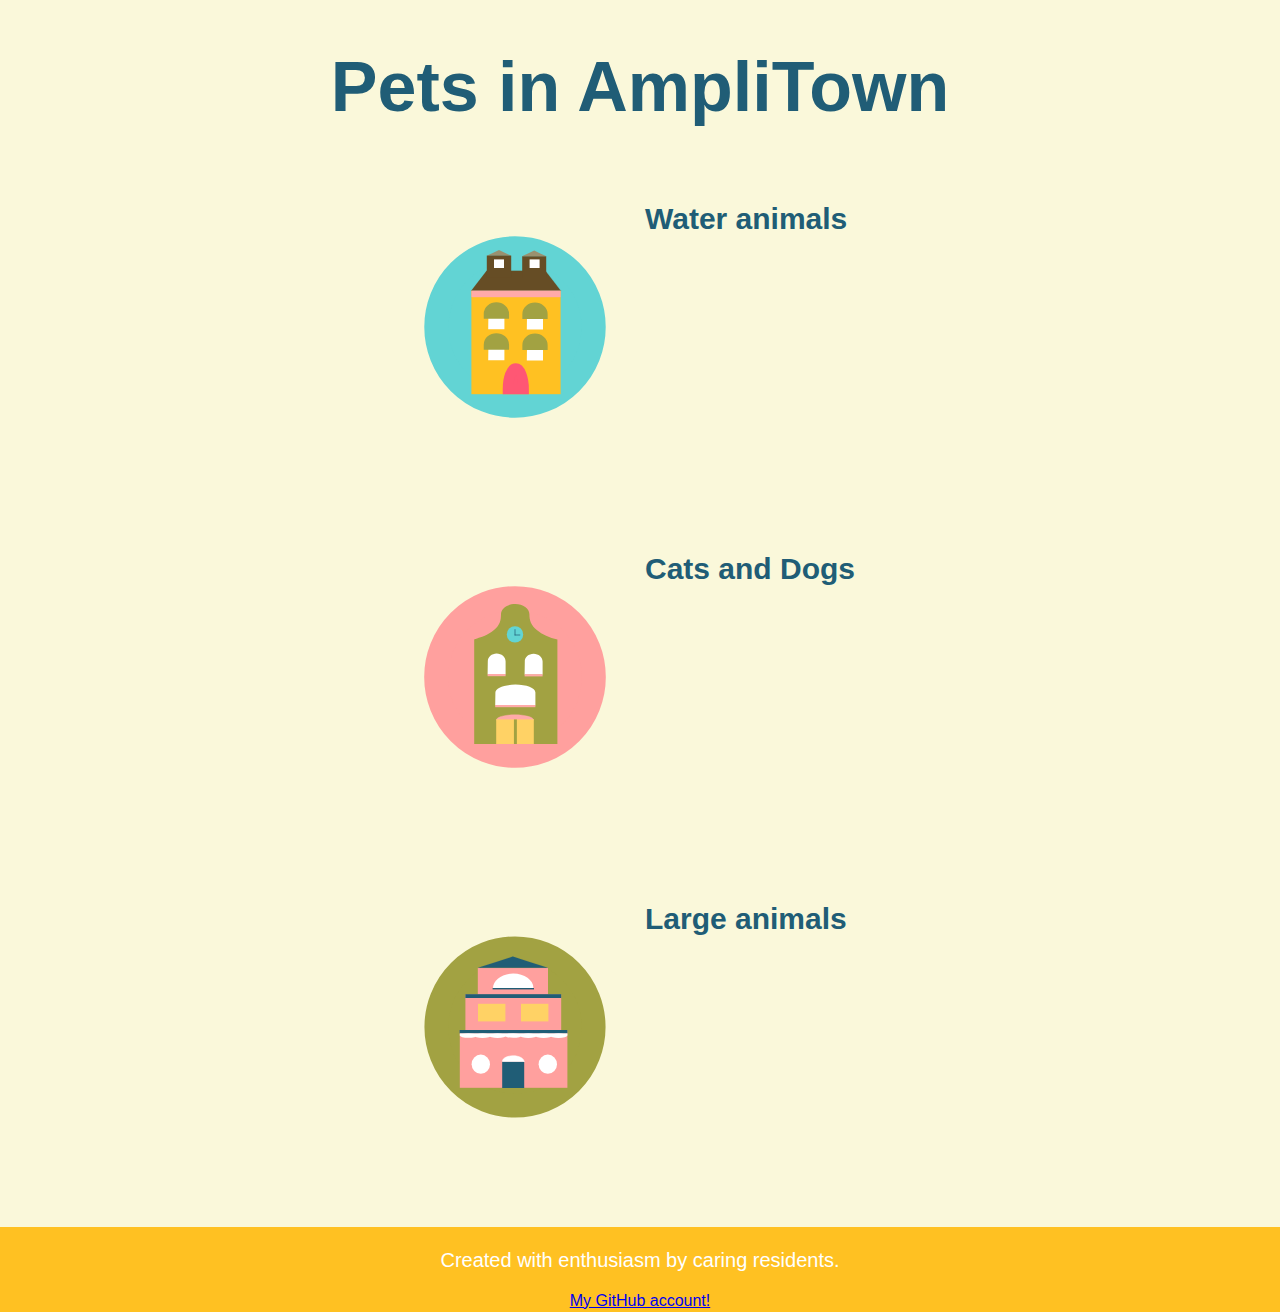
<file: shop.html>
<!DOCTYPE html>
<html lang="en">

<head>
    <meta charset="UTF-8">
    <meta http-equiv="X-UA-Compatible" content="IE=edge">
    <meta name="viewport" content="width=device-width, initial-scale=1.0">
    <title>AmpliTown</title>
    <link rel="stylesheet" href="./styles.css" />
</head>

<body>
    <header class="primary-header">
        <h1 class="main-heading">Pets in AmpliTown</h1>
    </header>
    <main class="primary-main">
        <section class="store-section">
            <img class="building" src="./images/townsleep.svg" alt="sleep room" height="300cm" width="700cm">
            <div class="store-details">
                <h2 class="category-heading">Water animals</h2>
            </div>
        </section>
        <section class="store-section">
            <img class="building" src="./images/townfood.svg" alt="food" height="300cm" width="700cm">
            <div class="store-details">
                <h2 class="category-heading">Cats and Dogs</h2>
            </div>
        </section>
        <section class="store-section">
            <img class="building" src="./images/townshop.svg" alt="shop" height="300cm" width="700cm">
            <div class="store-details">
                <h2 class="category-heading">Large animals</h2>
            </div>
        </section>
    </main>
    <footer class="primary-footer">
        <p class="created-by">
            Created with enthusiasm by caring residents.
        </p>
        <a href="https://github.com/konvaleriia">
            My GitHub account!
        </a>
    </footer>

</body>

</html>
</file>
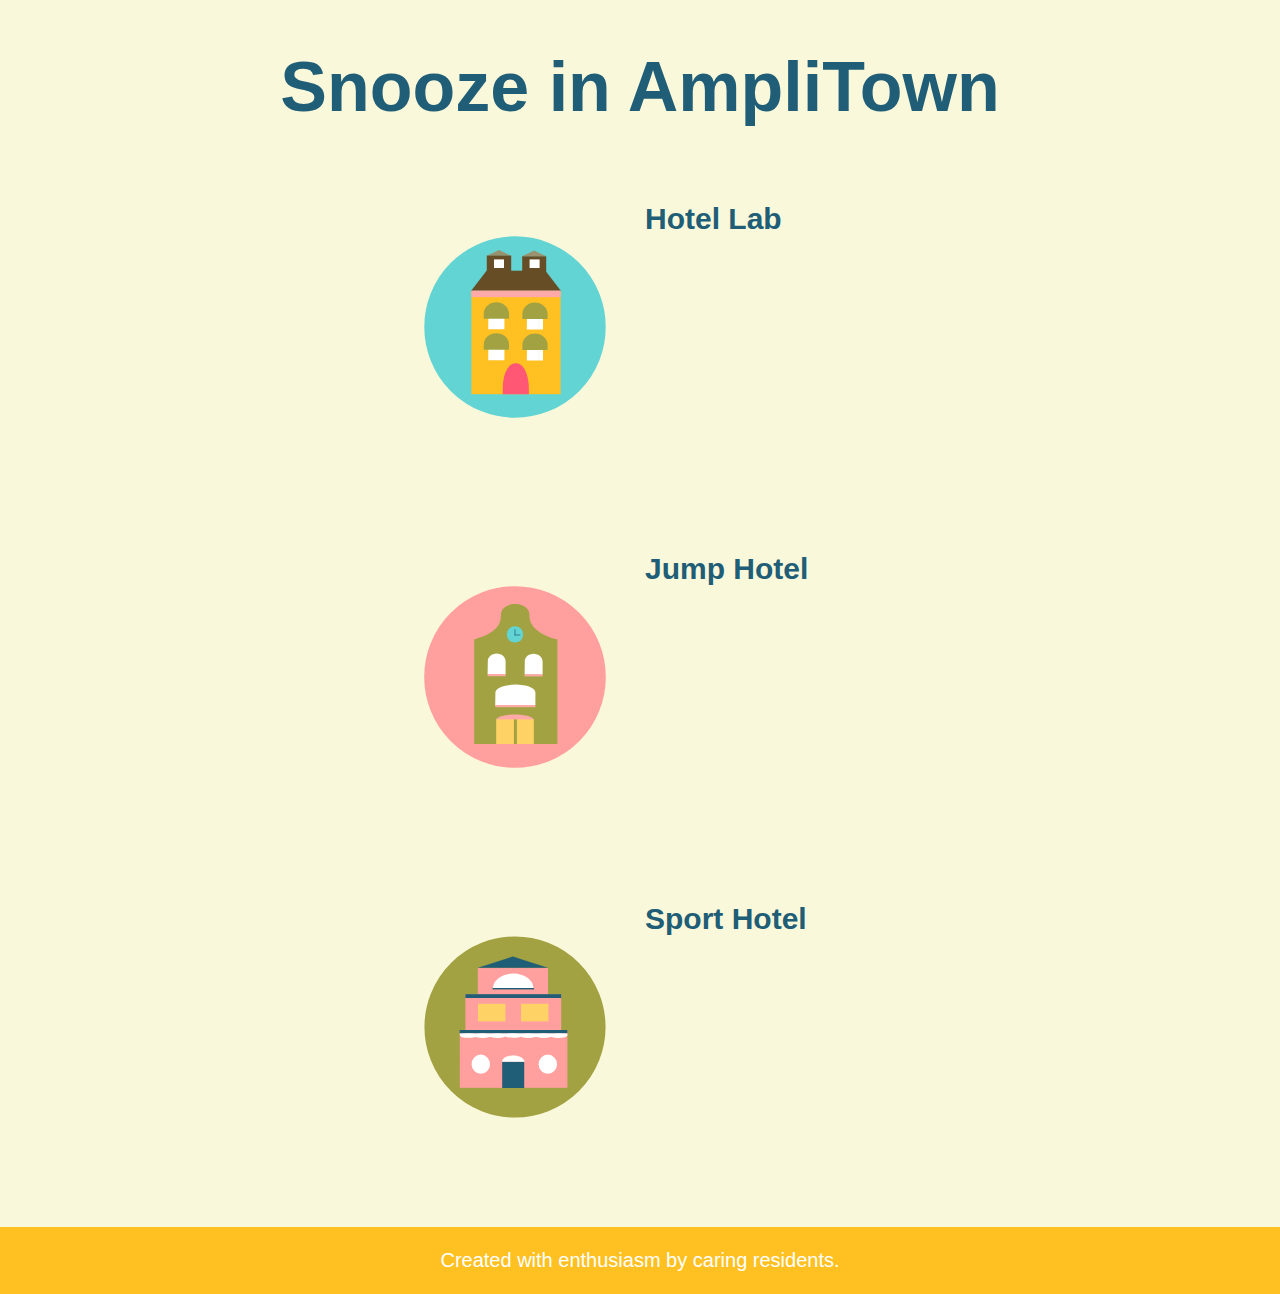
<file: snooze.html>
<!DOCTYPE html>
<html lang="en">

<head>
    <meta charset="UTF-8">
    <meta http-equiv="X-UA-Compatible" content="IE=edge">
    <meta name="viewport" content="width=device-width, initial-scale=1.0">
    <title>AmpliTown</title>
    <link rel="stylesheet" href="./styles.css" />
</head>

<body>
    <header class="primary-header">
        <h1 class="main-heading">Snooze in AmpliTown</h1>
    </header>
    <main class="primary-main">
        <section class="store-section">
            <img class="building" src="./images/townsleep.svg" alt="sleep room" height="300cm" width="700cm">
            <div class="store-details">
                <h2 class="category-heading">Hotel Lab</h2>
            </div>
        </section>
        <section class="store-section">
            <img class="building" src="./images/townfood.svg" alt="food" height="300cm" width="700cm">
            <div class="store-details">
                <h2 class="category-heading">Jump Hotel</h2>
            </div>
        </section>
        <section class="store-section">
            <img class="building" src="./images/townshop.svg" alt="shop" height="300cm" width="700cm">
            <div class="store-details">
                <h2 class="category-heading">Sport Hotel</h2>
            </div>
        </section>
    </main>
    <footer class="primary-footer">
        <p class="created-by">
            Created with enthusiasm by caring residents.
        </p>
    </footer>

</body>

</html>
</file>
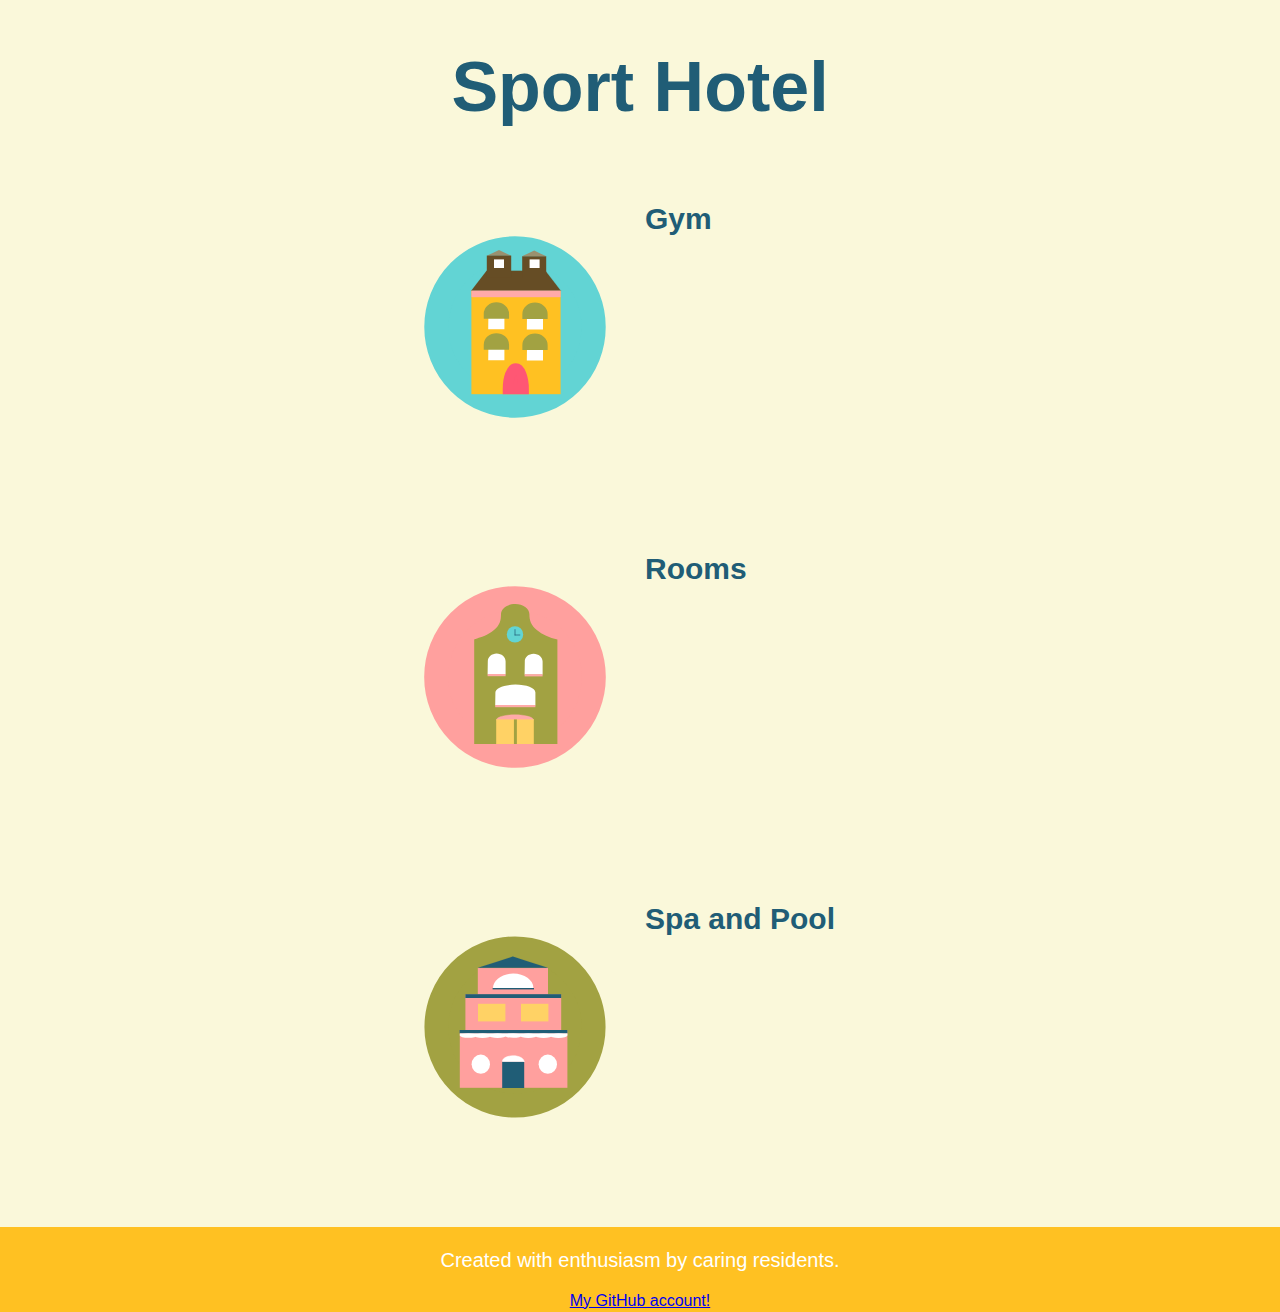
<file: sport-hotel.html>
<!DOCTYPE html>
<html lang="en">

<head>
    <meta charset="UTF-8">
    <meta http-equiv="X-UA-Compatible" content="IE=edge">
    <meta name="viewport" content="width=device-width, initial-scale=1.0">
    <title>AmpliTown</title>
    <link rel="stylesheet" href="./styles.css" />
</head>

<body>
    <header class="primary-header">
        <h1 class="main-heading">Sport Hotel</h1>
    </header>
    <main class="primary-main">
        <section class="store-section">
            <img class="building" src="./images/townsleep.svg" alt="sleep room" height="300cm" width="700cm">
            <div class="store-details">
                <h2 class="category-heading">Gym</h2>
            </div>
        </section>
        <section class="store-section">
            <img class="building" src="./images/townfood.svg" alt="food" height="300cm" width="700cm">
            <div class="store-details">
                <h2 class="category-heading">Rooms</h2>
            </div>
        </section>
        <section class="store-section">
            <img class="building" src="./images/townshop.svg" alt="shop" height="300cm" width="700cm">
            <div class="store-details">
                <h2 class="category-heading">Spa and Pool</h2>
            </div>
        </section>
    </main>
    <footer class="primary-footer">
        <p class="created-by">
            Created with enthusiasm by caring residents.
        </p>
        <a href="https://github.com/konvaleriia">
            My GitHub account!
        </a>
    </footer>

</body>

</html>
</file>
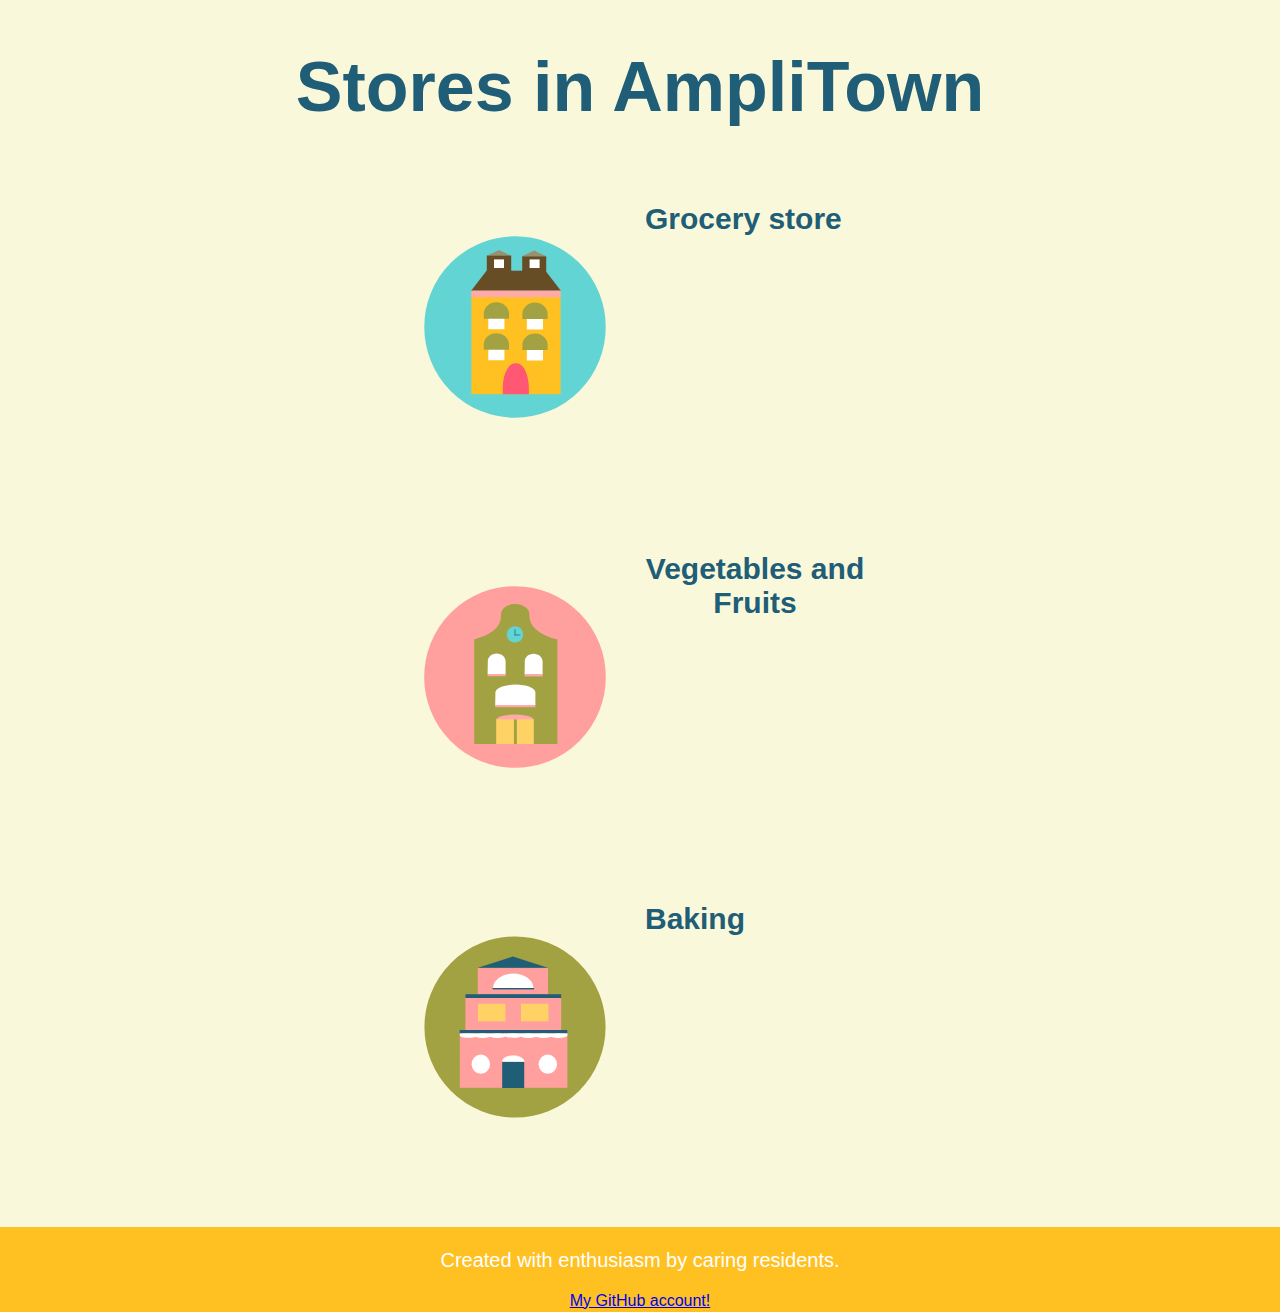
<file: stores.html>
<!DOCTYPE html>
<html lang="en">

<head>
    <meta charset="UTF-8">
    <meta http-equiv="X-UA-Compatible" content="IE=edge">
    <meta name="viewport" content="width=device-width, initial-scale=1.0">
    <title>AmpliTown</title>
    <link rel="stylesheet" href="./styles.css" />
</head>

<body>
    <header class="primary-header">
        <h1 class="main-heading">Stores in AmpliTown</h1>
    <main class="primary-main">
        <section class="store-section">
            <img class="building" src="./images/townsleep.svg" alt="sleep room" height="300cm" width="700cm">
            <div class="store-details">
                <h2 class="category-heading">Grocery store</h2>
            </div>
        </section>
        <section class="store-section">
            <img class="building" src="./images/townfood.svg" alt="food" height="300cm" width="700cm">
            <div class="store-details">
                <h2 class="category-heading">Vegetables and Fruits</h2>
            </div>
        </section>
        <section class="store-section">
            <img class="building" src="./images/townshop.svg" alt="shop" height="300cm" width="700cm">
            <div class="store-details">
                <h2 class="category-heading">Baking</h2>
            </div>
        </section>
    </main>
    <footer class="primary-footer">
        <p class="created-by">
            Created with enthusiasm by caring residents.
        </p>
        <a href="https://github.com/konvaleriia">
            My GitHub account!
        </a>
    </footer>

</body>

</html>
</file>
<file: styles.css>
body {
    margin: 0;
    
    background-color: #FAF8DA;
    font-family: 'Open Sans', sans-serif;
   
}

.primary-header {
    text-align: center;
}

.main-heading {
    font-size: 70px;
    color: #205D76;
}

.town-preview {
    width: 650px;
}
.store-section {
    display: flex;
    display: -webkit-flex;
    margin: 50px auto;
    width: 450px;
}

.building {
    width: 200px;
}

.store-details {
    margin-left: 30px;
}

.category-heading {
    color: #205D76;
    font-size: 30px;
}

.store-list {
    padding-left: 15px;
    color: #FFC122;
}

.store-name {
    margin-bottom: 10px;
}

.store-link {
    color: #EA6E2F;
    font-size: 20px;
}

.primary-footer {
    padding: 2px;
    background-color: #FFC122;
    text-align: center;
}

.created-by {
    color: #FFFFFF;
    font-size: 20px;
}
</file>
